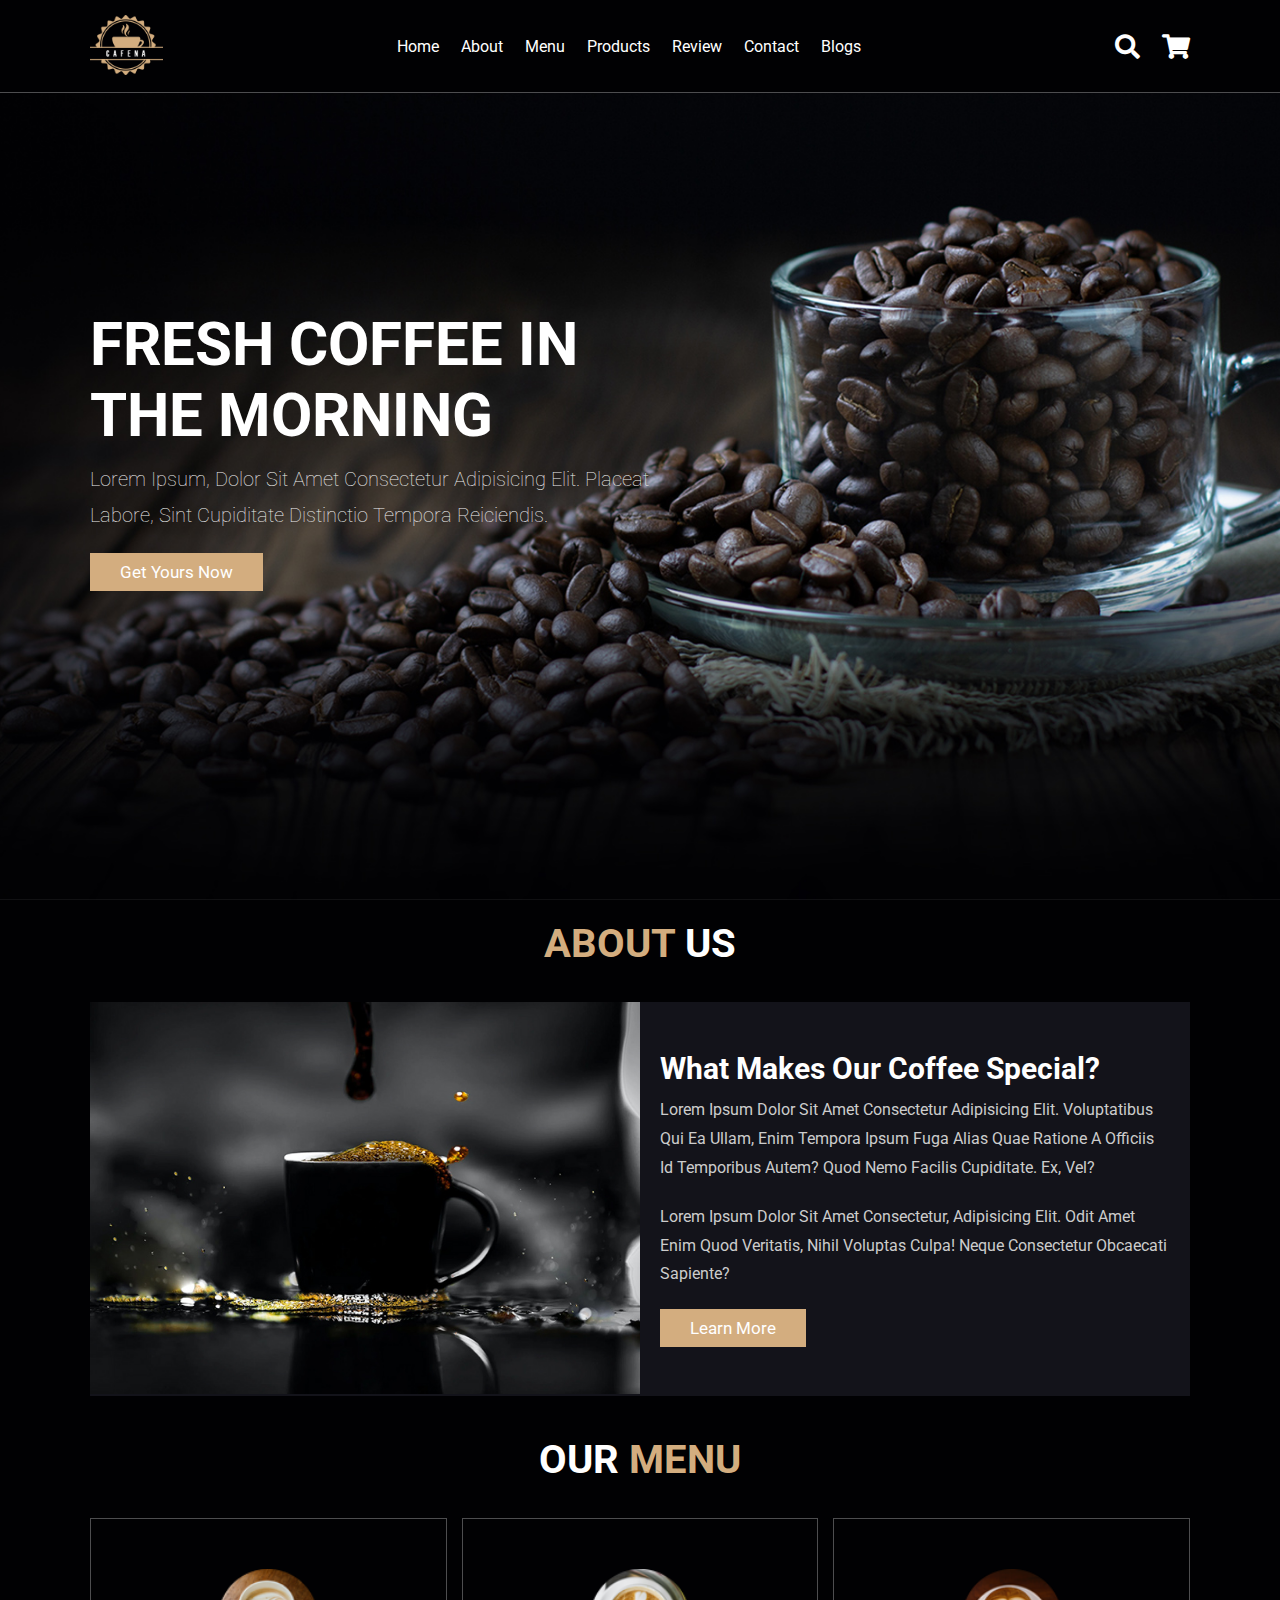
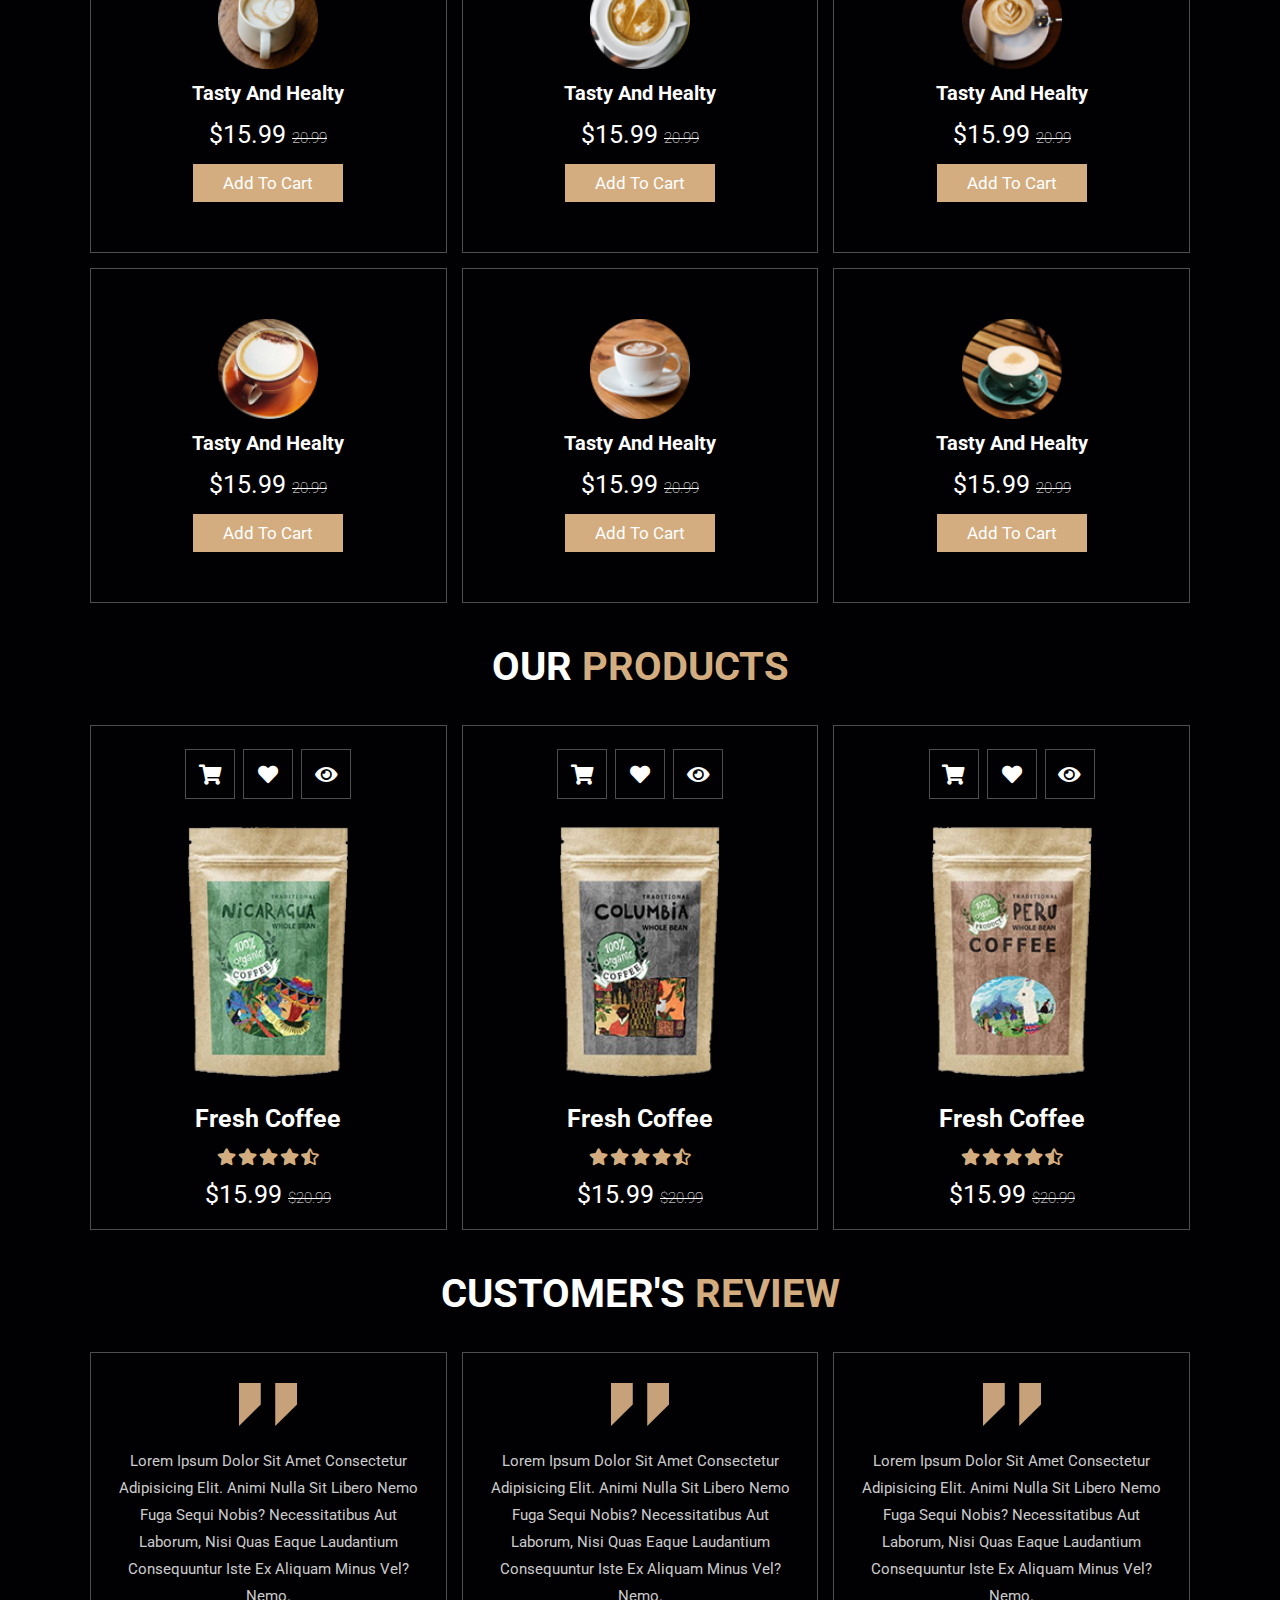
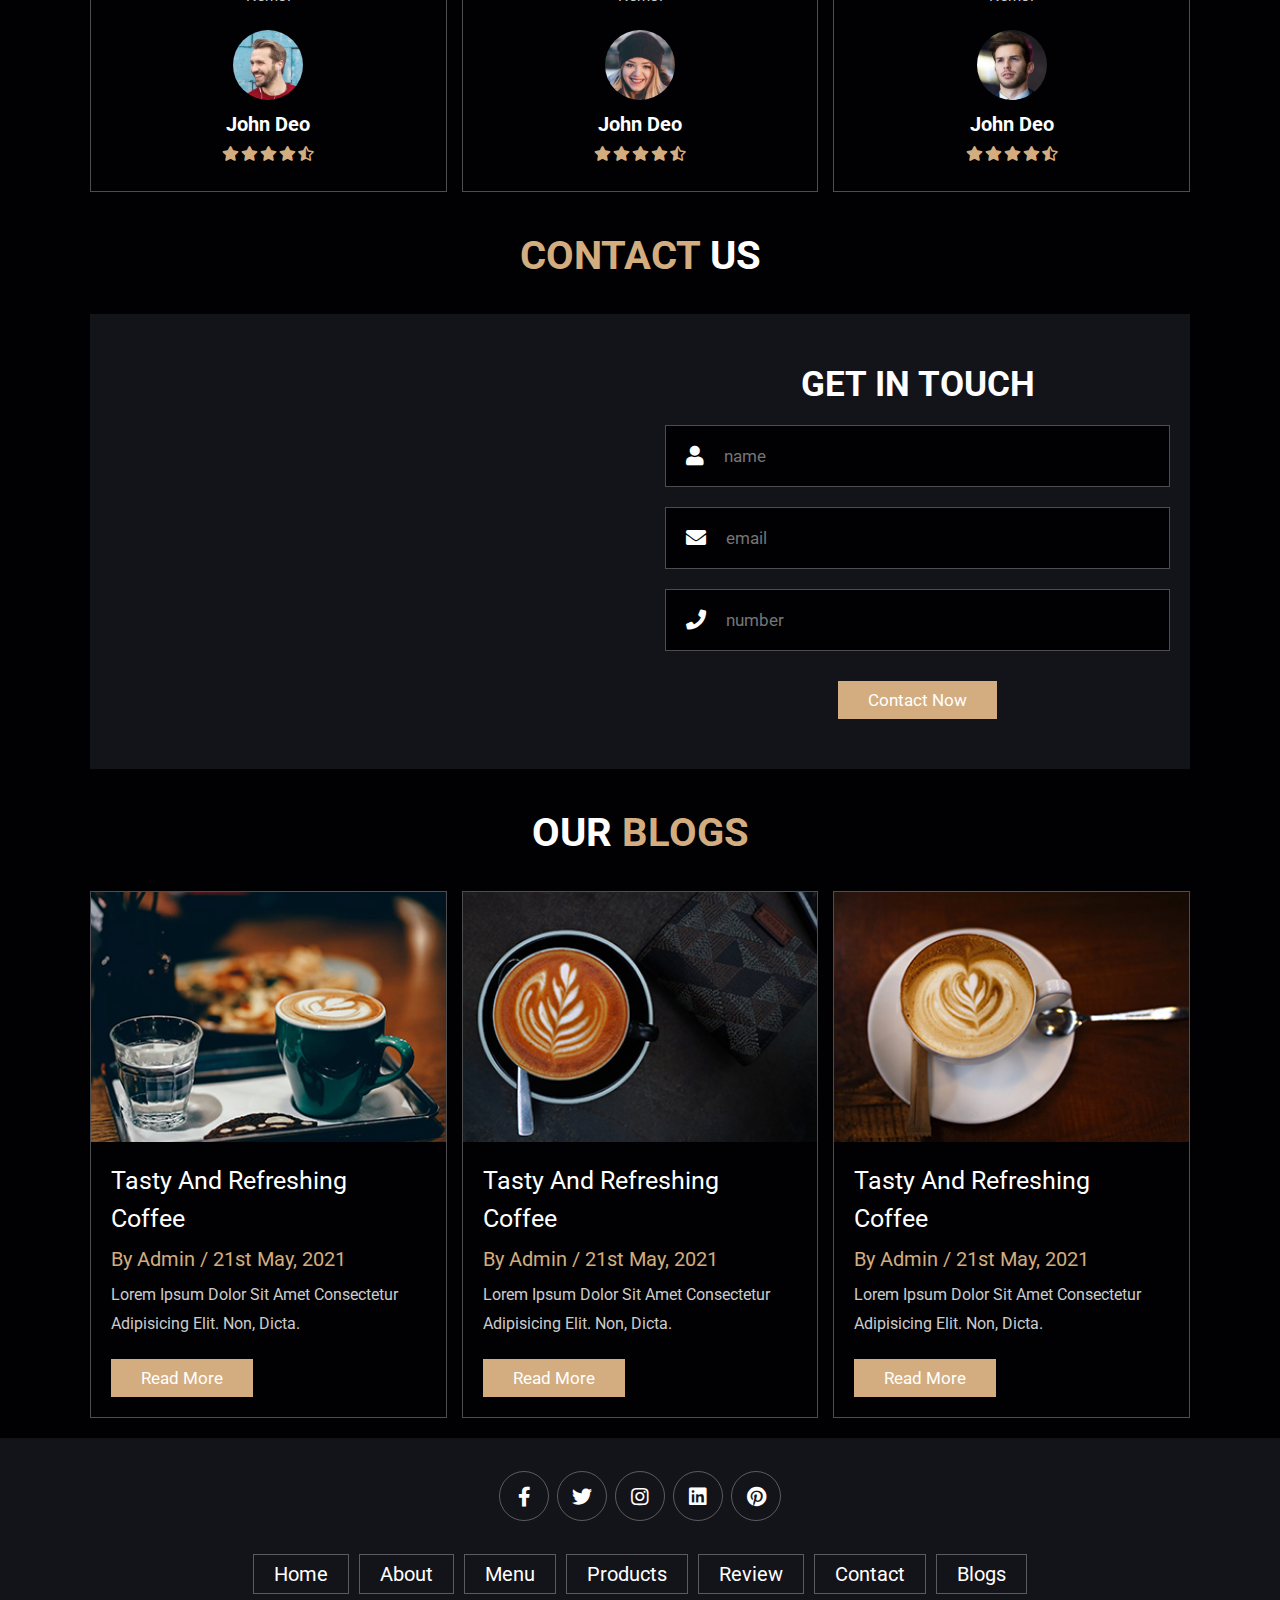
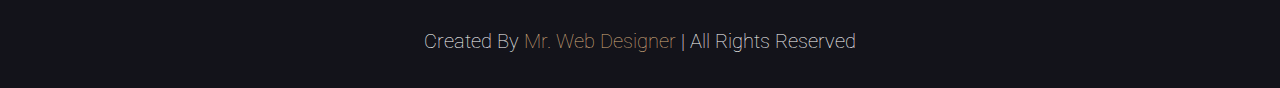
<file: nedanDesign/coffee website/index.html>
<!DOCTYPE html>
<html lang="en">
<head>
    <meta charset="UTF-8">
    <meta http-equiv="X-UA-Compatible" content="IE=edge">
    <meta name="viewport" content="width=device-width, initial-scale=1.0">
    <title>complete responsive coffee shop website design</title>

    <!-- font awesome cdn link  -->
    <link rel="stylesheet" href="https://cdnjs.cloudflare.com/ajax/libs/font-awesome/5.15.4/css/all.min.css">

    <!-- custom css file link  -->
    <link rel="stylesheet" href="css/style.css">

</head>
<body>
    
<!-- header section starts  -->

<header class="header">

    <a href="#" class="logo">
        <img src="images/logo.png" alt="">
    </a>

    <nav class="navbar">
        <a href="#home">home</a>
        <a href="#about">about</a>
        <a href="#menu">menu</a>
        <a href="#products">products</a>
        <a href="#review">review</a>
        <a href="#contact">contact</a>
        <a href="#blogs">blogs</a>
    </nav>

    <div class="icons">
        <div class="fas fa-search" id="search-btn"></div>
        <div class="fas fa-shopping-cart" id="cart-btn"></div>
        <div class="fas fa-bars" id="menu-btn"></div>
    </div>

    <div class="search-form">
        <input type="search" id="search-box" placeholder="search here...">
        <label for="search-box" class="fas fa-search"></label>
    </div>

    <div class="cart-items-container">
        <div class="cart-item">
            <span class="fas fa-times"></span>
            <img src="images/cart-item-1.png" alt="">
            <div class="content">
                <h3>cart item 01</h3>
                <div class="price">$15.99/-</div>
            </div>
        </div>
        <div class="cart-item">
            <span class="fas fa-times"></span>
            <img src="images/cart-item-2.png" alt="">
            <div class="content">
                <h3>cart item 02</h3>
                <div class="price">$15.99/-</div>
            </div>
        </div>
        <div class="cart-item">
            <span class="fas fa-times"></span>
            <img src="images/cart-item-3.png" alt="">
            <div class="content">
                <h3>cart item 03</h3>
                <div class="price">$15.99/-</div>
            </div>
        </div>
        <div class="cart-item">
            <span class="fas fa-times"></span>
            <img src="images/cart-item-4.png" alt="">
            <div class="content">
                <h3>cart item 04</h3>
                <div class="price">$15.99/-</div>
            </div>
        </div>
        <a href="#" class="btn">checkout now</a>
    </div>

</header>

<!-- header section ends -->

<!-- home section starts  -->

<section class="home" id="home">

    <div class="content">
        <h3>fresh coffee in the morning</h3>
        <p>Lorem ipsum, dolor sit amet consectetur adipisicing elit. Placeat labore, sint cupiditate distinctio tempora reiciendis.</p>
        <a href="#" class="btn">get yours now</a>
    </div>

</section>

<!-- home section ends -->

<!-- about section starts  -->

<section class="about" id="about">

    <h1 class="heading"> <span>about</span> us </h1>

    <div class="row">

        <div class="image">
            <img src="images/about-img.jpeg" alt="">
        </div>

        <div class="content">
            <h3>what makes our coffee special?</h3>
            <p>Lorem ipsum dolor sit amet consectetur adipisicing elit. Voluptatibus qui ea ullam, enim tempora ipsum fuga alias quae ratione a officiis id temporibus autem? Quod nemo facilis cupiditate. Ex, vel?</p>
            <p>Lorem ipsum dolor sit amet consectetur, adipisicing elit. Odit amet enim quod veritatis, nihil voluptas culpa! Neque consectetur obcaecati sapiente?</p>
            <a href="#" class="btn">learn more</a>
        </div>

    </div>

</section>

<!-- about section ends -->

<!-- menu section starts  -->

<section class="menu" id="menu">

    <h1 class="heading"> our <span>menu</span> </h1>

    <div class="box-container">

        <div class="box">
            <img src="images/menu-1.png" alt="">
            <h3>tasty and healty</h3>
            <div class="price">$15.99 <span>20.99</span></div>
            <a href="#" class="btn">add to cart</a>
        </div>

        <div class="box">
            <img src="images/menu-2.png" alt="">
            <h3>tasty and healty</h3>
            <div class="price">$15.99 <span>20.99</span></div>
            <a href="#" class="btn">add to cart</a>
        </div>

        <div class="box">
            <img src="images/menu-3.png" alt="">
            <h3>tasty and healty</h3>
            <div class="price">$15.99 <span>20.99</span></div>
            <a href="#" class="btn">add to cart</a>
        </div>

        <div class="box">
            <img src="images/menu-4.png" alt="">
            <h3>tasty and healty</h3>
            <div class="price">$15.99 <span>20.99</span></div>
            <a href="#" class="btn">add to cart</a>
        </div>

        <div class="box">
            <img src="images/menu-5.png" alt="">
            <h3>tasty and healty</h3>
            <div class="price">$15.99 <span>20.99</span></div>
            <a href="#" class="btn">add to cart</a>
        </div>

        <div class="box">
            <img src="images/menu-6.png" alt="">
            <h3>tasty and healty</h3>
            <div class="price">$15.99 <span>20.99</span></div>
            <a href="#" class="btn">add to cart</a>
        </div>

    </div>

</section>

<!-- menu section ends -->

<section class="products" id="products">

    <h1 class="heading"> our <span>products</span> </h1>

    <div class="box-container">

        <div class="box">
            <div class="icons">
                <a href="#" class="fas fa-shopping-cart"></a>
                <a href="#" class="fas fa-heart"></a>
                <a href="#" class="fas fa-eye"></a>
            </div>
            <div class="image">
                <img src="images/product-1.png" alt="">
            </div>
            <div class="content">
                <h3>fresh coffee</h3>
                <div class="stars">
                    <i class="fas fa-star"></i>
                    <i class="fas fa-star"></i>
                    <i class="fas fa-star"></i>
                    <i class="fas fa-star"></i>
                    <i class="fas fa-star-half-alt"></i>
                </div>
                <div class="price">$15.99 <span>$20.99</span></div>
            </div>
        </div>

        <div class="box">
            <div class="icons">
                <a href="#" class="fas fa-shopping-cart"></a>
                <a href="#" class="fas fa-heart"></a>
                <a href="#" class="fas fa-eye"></a>
            </div>
            <div class="image">
                <img src="images/product-2.png" alt="">
            </div>
            <div class="content">
                <h3>fresh coffee</h3>
                <div class="stars">
                    <i class="fas fa-star"></i>
                    <i class="fas fa-star"></i>
                    <i class="fas fa-star"></i>
                    <i class="fas fa-star"></i>
                    <i class="fas fa-star-half-alt"></i>
                </div>
                <div class="price">$15.99 <span>$20.99</span></div>
            </div>
        </div>

        <div class="box">
            <div class="icons">
                <a href="#" class="fas fa-shopping-cart"></a>
                <a href="#" class="fas fa-heart"></a>
                <a href="#" class="fas fa-eye"></a>
            </div>
            <div class="image">
                <img src="images/product-3.png" alt="">
            </div>
            <div class="content">
                <h3>fresh coffee</h3>
                <div class="stars">
                    <i class="fas fa-star"></i>
                    <i class="fas fa-star"></i>
                    <i class="fas fa-star"></i>
                    <i class="fas fa-star"></i>
                    <i class="fas fa-star-half-alt"></i>
                </div>
                <div class="price">$15.99 <span>$20.99</span></div>
            </div>
        </div>

    </div>

</section>

<!-- review section starts  -->

<section class="review" id="review">

    <h1 class="heading"> customer's <span>review</span> </h1>

    <div class="box-container">

        <div class="box">
            <img src="images/quote-img.png" alt="" class="quote">
            <p>Lorem ipsum dolor sit amet consectetur adipisicing elit. Animi nulla sit libero nemo fuga sequi nobis? Necessitatibus aut laborum, nisi quas eaque laudantium consequuntur iste ex aliquam minus vel? Nemo.</p>
            <img src="images/pic-1.png" class="user" alt="">
            <h3>john deo</h3>
            <div class="stars">
                <i class="fas fa-star"></i>
                <i class="fas fa-star"></i>
                <i class="fas fa-star"></i>
                <i class="fas fa-star"></i>
                <i class="fas fa-star-half-alt"></i>
            </div>
        </div>

        <div class="box">
            <img src="images/quote-img.png" alt="" class="quote">
            <p>Lorem ipsum dolor sit amet consectetur adipisicing elit. Animi nulla sit libero nemo fuga sequi nobis? Necessitatibus aut laborum, nisi quas eaque laudantium consequuntur iste ex aliquam minus vel? Nemo.</p>
            <img src="images/pic-2.png" class="user" alt="">
            <h3>john deo</h3>
            <div class="stars">
                <i class="fas fa-star"></i>
                <i class="fas fa-star"></i>
                <i class="fas fa-star"></i>
                <i class="fas fa-star"></i>
                <i class="fas fa-star-half-alt"></i>
            </div>
        </div>
        
        <div class="box">
            <img src="images/quote-img.png" alt="" class="quote">
            <p>Lorem ipsum dolor sit amet consectetur adipisicing elit. Animi nulla sit libero nemo fuga sequi nobis? Necessitatibus aut laborum, nisi quas eaque laudantium consequuntur iste ex aliquam minus vel? Nemo.</p>
            <img src="images/pic-3.png" class="user" alt="">
            <h3>john deo</h3>
            <div class="stars">
                <i class="fas fa-star"></i>
                <i class="fas fa-star"></i>
                <i class="fas fa-star"></i>
                <i class="fas fa-star"></i>
                <i class="fas fa-star-half-alt"></i>
            </div>
        </div>

    </div>

</section>

<!-- review section ends -->

<!-- contact section starts  -->

<section class="contact" id="contact">

    <h1 class="heading"> <span>contact</span> us </h1>

    <div class="row">

        <iframe class="map" src="https://www.google.com/maps/embed?pb=!1m18!1m12!1m3!1d30153.788252261566!2d72.82321484621745!3d19.141690214227783!2m3!1f0!2f0!3f0!3m2!1i1024!2i768!4f13.1!3m3!1m2!1s0x3be7b63aceef0c69%3A0x2aa80cf2287dfa3b!2sJogeshwari%20West%2C%20Mumbai%2C%20Maharashtra%20400047!5e0!3m2!1sen!2sin!4v1629452077891!5m2!1sen!2sin" allowfullscreen="" loading="lazy"></iframe>

        <form action="">
            <h3>get in touch</h3>
            <div class="inputBox">
                <span class="fas fa-user"></span>
                <input type="text" placeholder="name">
            </div>
            <div class="inputBox">
                <span class="fas fa-envelope"></span>
                <input type="email" placeholder="email">
            </div>
            <div class="inputBox">
                <span class="fas fa-phone"></span>
                <input type="number" placeholder="number">
            </div>
            <input type="submit" value="contact now" class="btn">
        </form>

    </div>

</section>

<!-- contact section ends -->

<!-- blogs section starts  -->

<section class="blogs" id="blogs">

    <h1 class="heading"> our <span>blogs</span> </h1>

    <div class="box-container">

        <div class="box">
            <div class="image">
                <img src="images/blog-1.jpeg" alt="">
            </div>
            <div class="content">
                <a href="#" class="title">tasty and refreshing coffee</a>
                <span>by admin / 21st may, 2021</span>
                <p>Lorem ipsum dolor sit amet consectetur adipisicing elit. Non, dicta.</p>
                <a href="#" class="btn">read more</a>
            </div>
        </div>

        <div class="box">
            <div class="image">
                <img src="images/blog-2.jpeg" alt="">
            </div>
            <div class="content">
                <a href="#" class="title">tasty and refreshing coffee</a>
                <span>by admin / 21st may, 2021</span>
                <p>Lorem ipsum dolor sit amet consectetur adipisicing elit. Non, dicta.</p>
                <a href="#" class="btn">read more</a>
            </div>
        </div>

        <div class="box">
            <div class="image">
                <img src="images/blog-3.jpeg" alt="">
            </div>
            <div class="content">
                <a href="#" class="title">tasty and refreshing coffee</a>
                <span>by admin / 21st may, 2021</span>
                <p>Lorem ipsum dolor sit amet consectetur adipisicing elit. Non, dicta.</p>
                <a href="#" class="btn">read more</a>
            </div>
        </div>

    </div>

</section>

<!-- blogs section ends -->

<!-- footer section starts  -->

<section class="footer">

    <div class="share">
        <a href="#" class="fab fa-facebook-f"></a>
        <a href="#" class="fab fa-twitter"></a>
        <a href="#" class="fab fa-instagram"></a>
        <a href="#" class="fab fa-linkedin"></a>
        <a href="#" class="fab fa-pinterest"></a>
    </div>

    <div class="links">
        <a href="#">home</a>
        <a href="#">about</a>
        <a href="#">menu</a>
        <a href="#">products</a>
        <a href="#">review</a>
        <a href="#">contact</a>
        <a href="#">blogs</a>
    </div>

    <div class="credit">created by <span>mr. web designer</span> | all rights reserved</div>

</section>

<!-- footer section ends -->

















<!-- custom js file link  -->
<script src="js/script.js"></script>

</body>
</html>
</file>
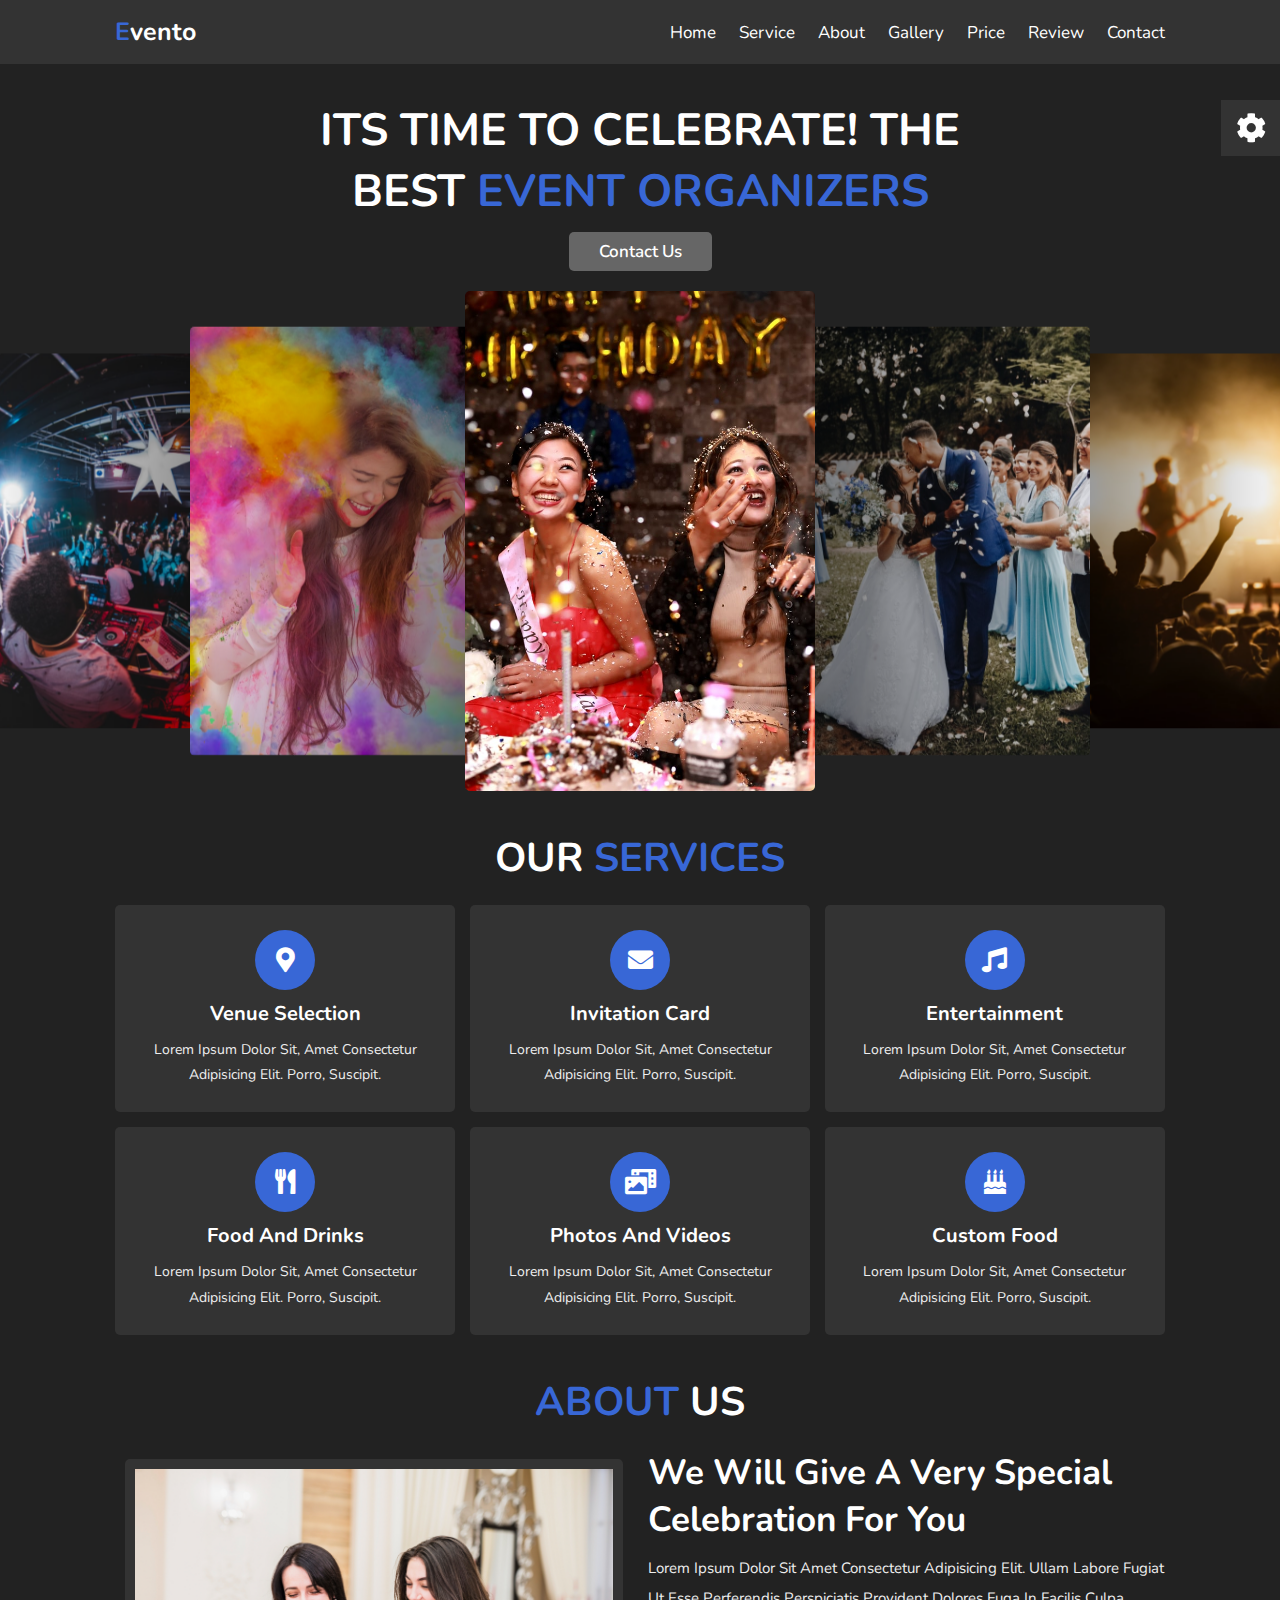
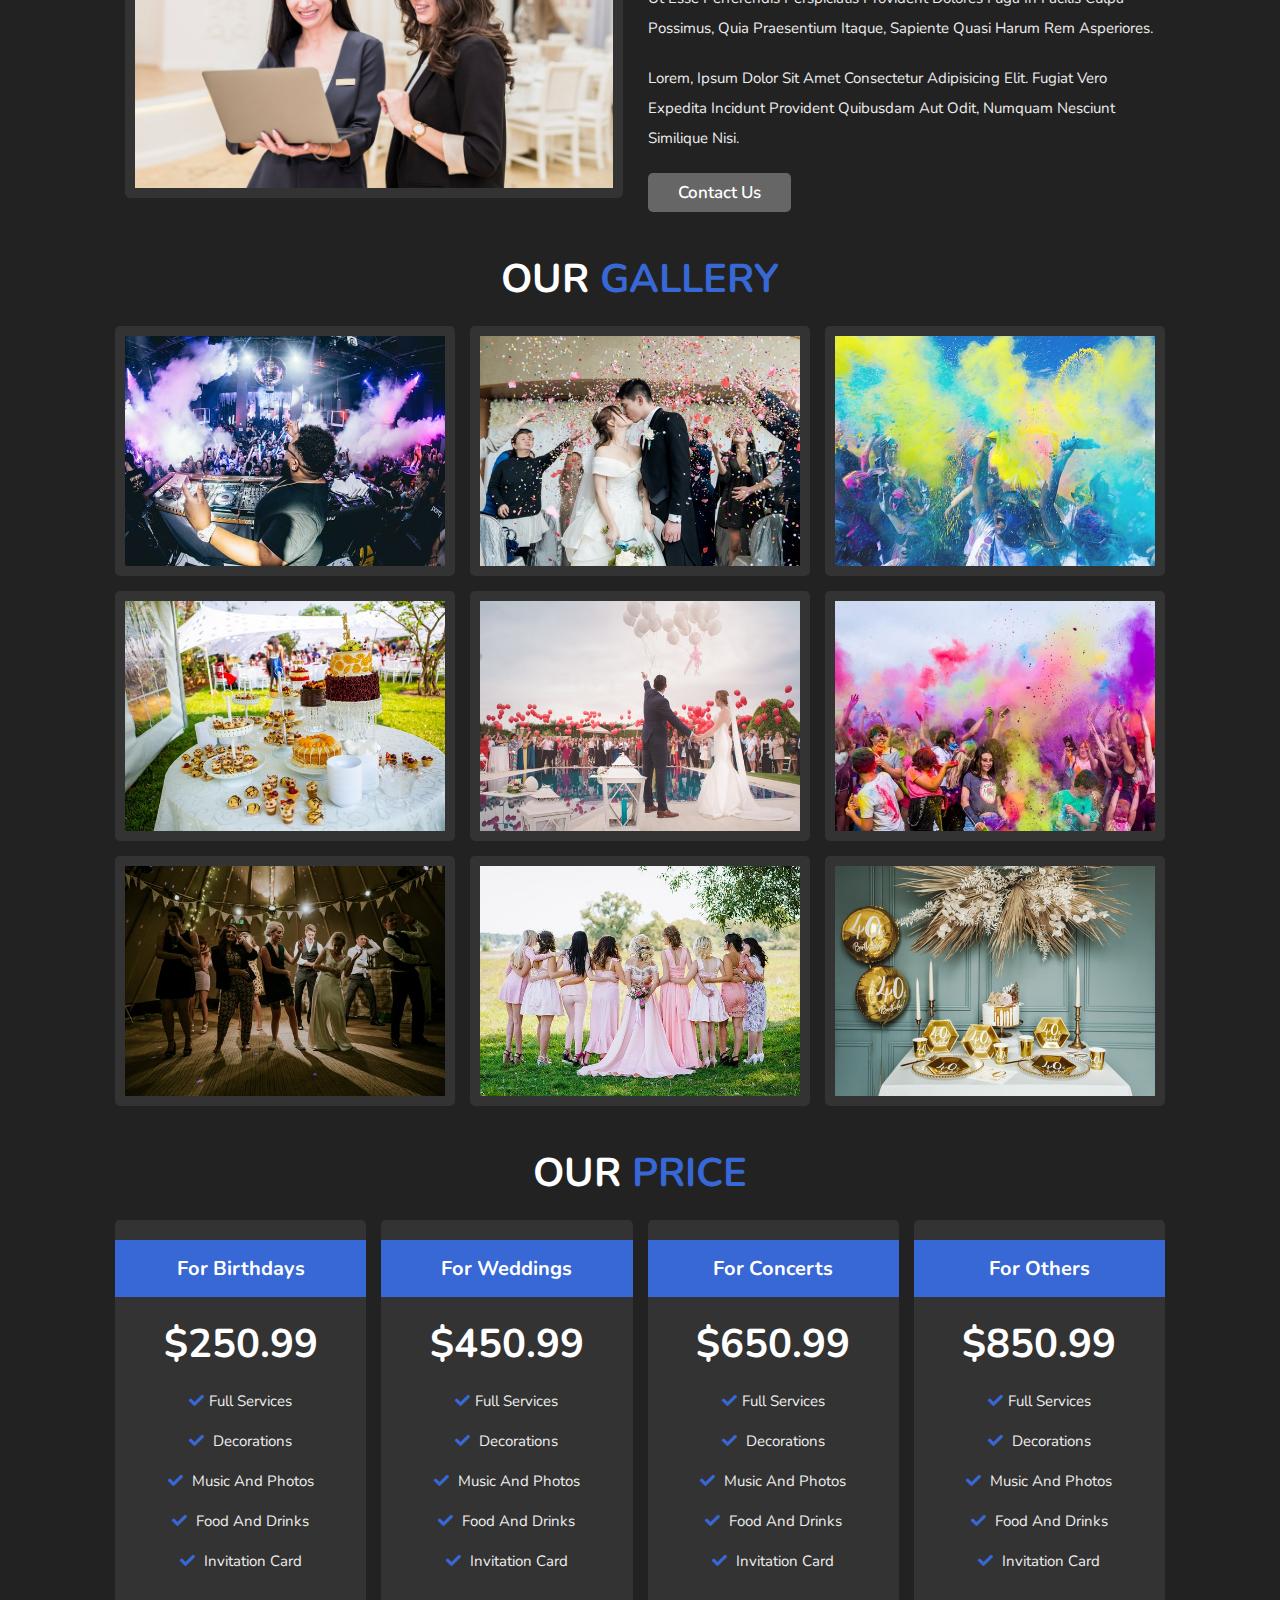
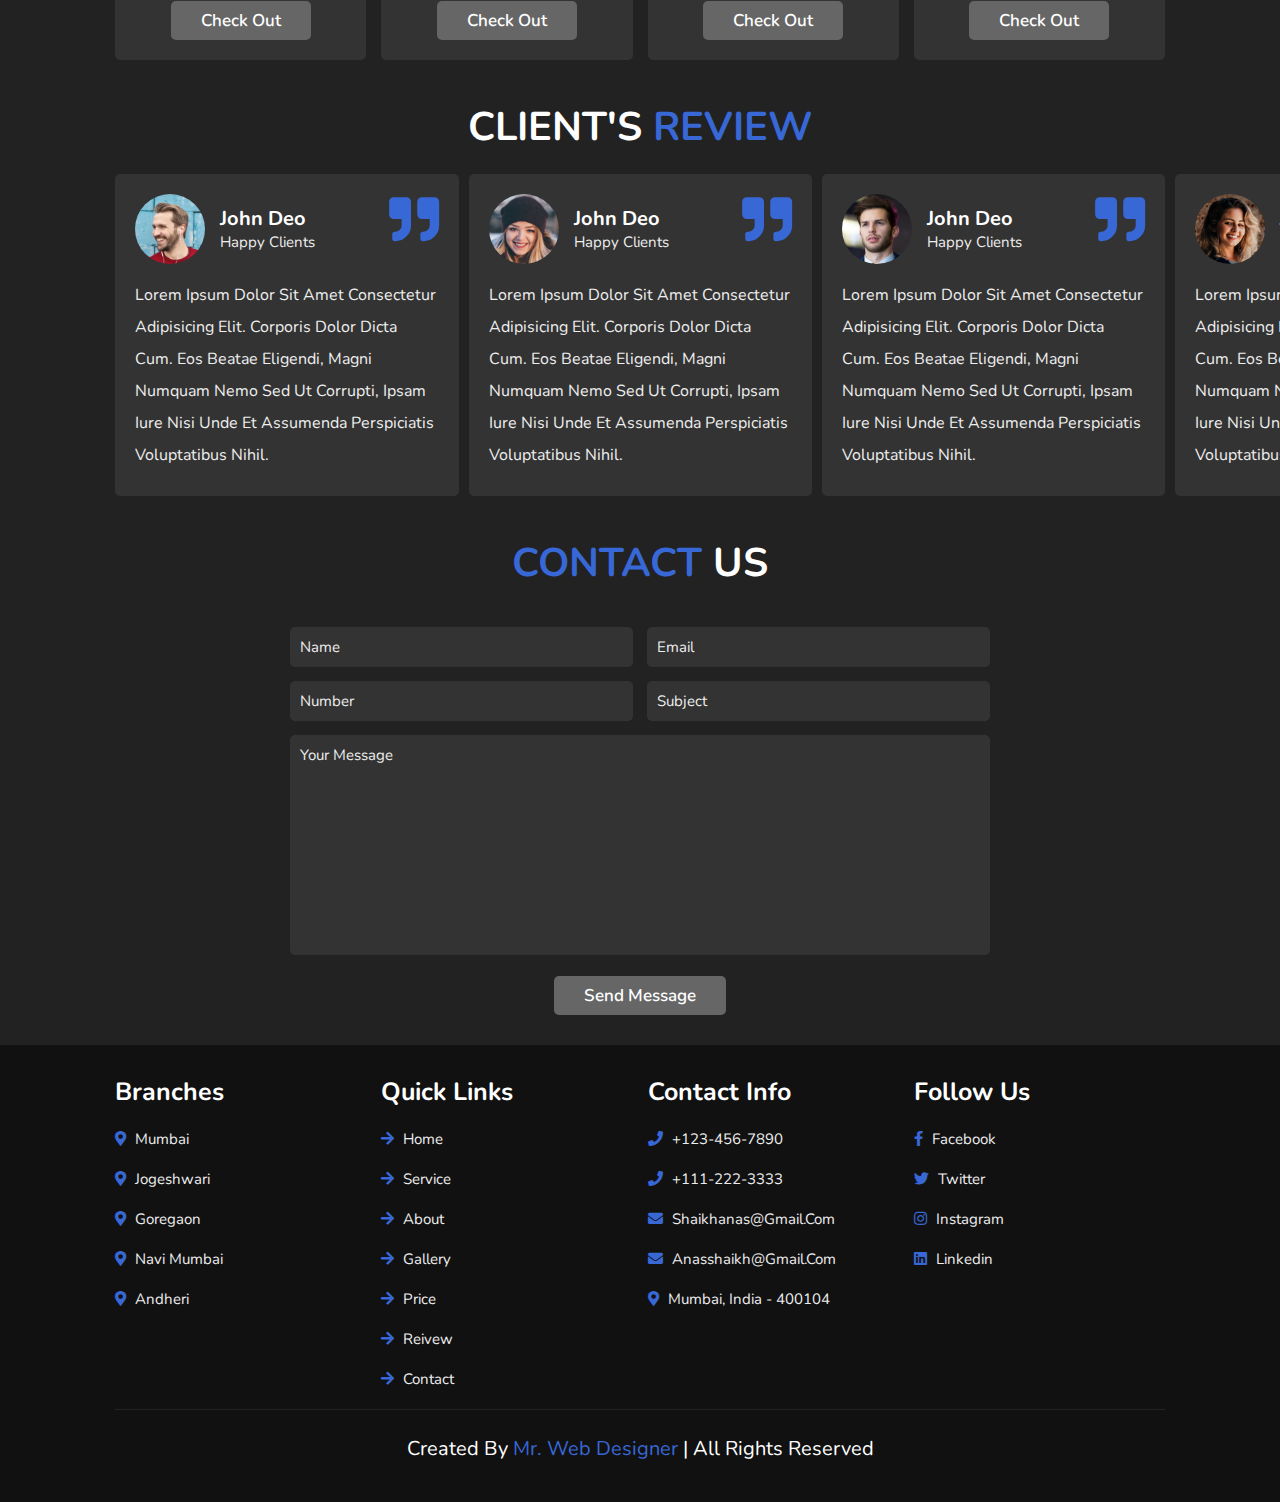
<file: nedanDesign/event organizer website/index.html>
<!DOCTYPE html>
<html lang="en">
<head>
    <meta charset="UTF-8">
    <meta http-equiv="X-UA-Compatible" content="IE=edge">
    <meta name="viewport" content="width=device-width, initial-scale=1.0">
    <title>Complete Responsive Event Organizer Website Design Tutorial</title>

    <link rel="stylesheet" href="https://unpkg.com/swiper/swiper-bundle.min.css" />

    <!-- font awesome cdn link  -->
    <link rel="stylesheet" href="https://cdnjs.cloudflare.com/ajax/libs/font-awesome/5.15.4/css/all.min.css">

    <!-- custom css file link  -->
    <link rel="stylesheet" href="css/style.css">

</head>
<body>
    
<!-- header section starts  -->

<header class="header">

    <a href="#" class="logo"><span>e</span>vento</a>

    <nav class="navbar">
        <a href="#home">home</a>
        <a href="#service">service</a>
        <a href="#about">about</a>
        <a href="#gallery">gallery</a>
        <a href="#price">price</a>
        <a href="#review">review</a>
        <a href="#contact">contact</a>
    </nav>

    <div id="menu-bars" class="fas fa-bars"></div>

</header>

<!-- header section ends -->

<!-- home section starts  -->

<section class="home" id="home">

    <div class="content">
        <h3>its time to celebrate! the best <span> event organizers </span></h3>
        <a href="#" class="btn">contact us</a>
    </div>

    <div class="swiper-container home-slider">
        <div class="swiper-wrapper">
            <div class="swiper-slide"><img src="images/slide-1.jpg" alt=""></div>
            <div class="swiper-slide"><img src="images/slide-2.jpg" alt=""></div>
            <div class="swiper-slide"><img src="images/slide-3.jpg" alt=""></div>
            <div class="swiper-slide"><img src="images/slide-4.jpg" alt=""></div>
            <div class="swiper-slide"><img src="images/slide-5.jpg" alt=""></div>
            <div class="swiper-slide"><img src="images/slide-6.jpg" alt=""></div>
        </div>
    </div>

</section>

<!-- home section ends -->

<!-- service section starts  -->

<section class="service" id="service">

    <h1 class="heading"> our <span>services</span> </h1>

    <div class="box-container">

        <div class="box">
            <i class="fas fa-map-marker-alt"></i>
            <h3>venue selection</h3>
            <p>Lorem ipsum dolor sit, amet consectetur adipisicing elit. Porro, suscipit.</p>
        </div>

        <div class="box">
            <i class="fas fa-envelope"></i>
            <h3>invitation card</h3>
            <p>Lorem ipsum dolor sit, amet consectetur adipisicing elit. Porro, suscipit.</p>
        </div>

        <div class="box">
            <i class="fas fa-music"></i>
            <h3>entertainment</h3>
            <p>Lorem ipsum dolor sit, amet consectetur adipisicing elit. Porro, suscipit.</p>
        </div>

        <div class="box">
            <i class="fas fa-utensils"></i>
            <h3>food and drinks</h3>
            <p>Lorem ipsum dolor sit, amet consectetur adipisicing elit. Porro, suscipit.</p>
        </div>

        <div class="box">
            <i class="fas fa-photo-video"></i>
            <h3>photos and videos</h3>
            <p>Lorem ipsum dolor sit, amet consectetur adipisicing elit. Porro, suscipit.</p>
        </div>

        <div class="box">
            <i class="fas fa-birthday-cake"></i>
            <h3>custom food</h3>
            <p>Lorem ipsum dolor sit, amet consectetur adipisicing elit. Porro, suscipit.</p>
        </div>

    </div>

</section>

<!-- service section ends -->

<!-- about section starts  -->

<section class="about" id="about">

<h1 class="heading"><span>about</span> us </h1>

<div class="row">

    <div class="image">
        <img src="images/about-img.jpg" alt="">
    </div>

    <div class="content">
        <h3>we will give a very special celebration for you</h3>
        <p>Lorem ipsum dolor sit amet consectetur adipisicing elit. Ullam labore fugiat ut esse perferendis perspiciatis provident dolores fuga in facilis culpa possimus, quia praesentium itaque, sapiente quasi harum rem asperiores.</p>
        <p>Lorem, ipsum dolor sit amet consectetur adipisicing elit. Fugiat vero expedita incidunt provident quibusdam aut odit, numquam nesciunt similique nisi.</p>
        <a href="#" class="btn">contact us</a>
    </div>

</div>

</section>

<!-- about section ends -->

<!-- gallery section starts  -->

<section class="gallery" id="gallery">

    <h1 class="heading">our <span>gallery</span></h1>

    <div class="box-container">

        <div class="box">
            <img src="images/g-1.jpg" alt="">
            <h3 class="title">photos and events</h3>
            <div class="icons">
                <a href="#" class="fas fa-heart"></a>
                <a href="#" class="fas fa-share"></a>
                <a href="#" class="fas fa-eye"></a>
            </div>
        </div>

        <div class="box">
            <img src="images/g-2.jpg" alt="">
            <h3 class="title">photos and events</h3>
            <div class="icons">
                <a href="#" class="fas fa-heart"></a>
                <a href="#" class="fas fa-share"></a>
                <a href="#" class="fas fa-eye"></a>
            </div>
        </div>

        <div class="box">
            <img src="images/g-3.jpg" alt="">
            <h3 class="title">photos and events</h3>
            <div class="icons">
                <a href="#" class="fas fa-heart"></a>
                <a href="#" class="fas fa-share"></a>
                <a href="#" class="fas fa-eye"></a>
            </div>
        </div>

        <div class="box">
            <img src="images/g-4.jpg" alt="">
            <h3 class="title">photos and events</h3>
            <div class="icons">
                <a href="#" class="fas fa-heart"></a>
                <a href="#" class="fas fa-share"></a>
                <a href="#" class="fas fa-eye"></a>
            </div>
        </div>

        <div class="box">
            <img src="images/g-5.jpg" alt="">
            <h3 class="title">photos and events</h3>
            <div class="icons">
                <a href="#" class="fas fa-heart"></a>
                <a href="#" class="fas fa-share"></a>
                <a href="#" class="fas fa-eye"></a>
            </div>
        </div>

        <div class="box">
            <img src="images/g-6.jpg" alt="">
            <h3 class="title">photos and events</h3>
            <div class="icons">
                <a href="#" class="fas fa-heart"></a>
                <a href="#" class="fas fa-share"></a>
                <a href="#" class="fas fa-eye"></a>
            </div>
        </div>

        <div class="box">
            <img src="images/g-7.jpg" alt="">
            <h3 class="title">photos and events</h3>
            <div class="icons">
                <a href="#" class="fas fa-heart"></a>
                <a href="#" class="fas fa-share"></a>
                <a href="#" class="fas fa-eye"></a>
            </div>
        </div>

        <div class="box">
            <img src="images/g-8.jpg" alt="">
            <h3 class="title">photos and events</h3>
            <div class="icons">
                <a href="#" class="fas fa-heart"></a>
                <a href="#" class="fas fa-share"></a>
                <a href="#" class="fas fa-eye"></a>
            </div>
        </div>

        <div class="box">
            <img src="images/g-9.jpg" alt="">
            <h3 class="title">photos and events</h3>
            <div class="icons">
                <a href="#" class="fas fa-heart"></a>
                <a href="#" class="fas fa-share"></a>
                <a href="#" class="fas fa-eye"></a>
            </div>
        </div>

    </div>

</section>

<!-- gallery section ends -->

<!-- price section starts  -->

<section class="price" id="price">

    <h1 class="heading"> our <span>price</span> </h1>

    <div class="box-container">

        <div class="box">
            <h3 class="title">for birthdays</h3>
            <h3 class="amount">$250.99</h3>
            <ul>
                <li><i class="fas fa-check"></i>full services</li>
                <li> <i class="fas fa-check"></i> decorations </li>
                <li> <i class="fas fa-check"></i> music and photos </li>
                <li> <i class="fas fa-check"></i> food and drinks </li>
                <li> <i class="fas fa-check"></i> invitation card </li>
            </ul>
            <a href="#" class="btn">check out</a>
        </div>

        <div class="box">
            <h3 class="title">for weddings</h3>
            <h3 class="amount">$450.99</h3>
            <ul>
                <li><i class="fas fa-check"></i>full services</li>
                <li> <i class="fas fa-check"></i> decorations </li>
                <li> <i class="fas fa-check"></i> music and photos </li>
                <li> <i class="fas fa-check"></i> food and drinks </li>
                <li> <i class="fas fa-check"></i> invitation card </li>
            </ul>
            <a href="#" class="btn">check out</a>
        </div>

        <div class="box">
            <h3 class="title">for concerts</h3>
            <h3 class="amount">$650.99</h3>
            <ul>
                <li><i class="fas fa-check"></i>full services</li>
                <li> <i class="fas fa-check"></i> decorations </li>
                <li> <i class="fas fa-check"></i> music and photos </li>
                <li> <i class="fas fa-check"></i> food and drinks </li>
                <li> <i class="fas fa-check"></i> invitation card </li>
            </ul>
            <a href="#" class="btn">check out</a>
        </div>

        <div class="box">
            <h3 class="title">for others</h3>
            <h3 class="amount">$850.99</h3>
            <ul>
                <li><i class="fas fa-check"></i>full services</li>
                <li> <i class="fas fa-check"></i> decorations </li>
                <li> <i class="fas fa-check"></i> music and photos </li>
                <li> <i class="fas fa-check"></i> food and drinks </li>
                <li> <i class="fas fa-check"></i> invitation card </li>
            </ul>
            <a href="#" class="btn">check out</a>
        </div>

    </div>


</section>

<!-- price section ends -->

<!-- review section starts  -->

<section class="reivew" id="review"> 
    
    <h1 class="heading">client's <span>review</span></h1>

    <div class="review-slider swiper-container">

        <div class="swiper-wrapper">

            <div class="swiper-slide box">
                <i class="fas fa-quote-right"></i>
                <div class="user">
                    <img src="images/pic-1.png" alt="">
                    <div class="user-info">
                        <h3>john deo</h3>
                        <span>happy clients</span>
                    </div>
                </div>
                <p>Lorem ipsum dolor sit amet consectetur adipisicing elit. Corporis dolor dicta cum. Eos beatae eligendi, magni numquam nemo sed ut corrupti, ipsam iure nisi unde et assumenda perspiciatis voluptatibus nihil.</p>
            </div>

            <div class="swiper-slide box">
                <i class="fas fa-quote-right"></i>
                <div class="user">
                    <img src="images/pic-2.png" alt="">
                    <div class="user-info">
                        <h3>john deo</h3>
                        <span>happy clients</span>
                    </div>
                </div>
                <p>Lorem ipsum dolor sit amet consectetur adipisicing elit. Corporis dolor dicta cum. Eos beatae eligendi, magni numquam nemo sed ut corrupti, ipsam iure nisi unde et assumenda perspiciatis voluptatibus nihil.</p>
            </div>

            <div class="swiper-slide box">
                <i class="fas fa-quote-right"></i>
                <div class="user">
                    <img src="images/pic-3.png" alt="">
                    <div class="user-info">
                        <h3>john deo</h3>
                        <span>happy clients</span>
                    </div>
                </div>
                <p>Lorem ipsum dolor sit amet consectetur adipisicing elit. Corporis dolor dicta cum. Eos beatae eligendi, magni numquam nemo sed ut corrupti, ipsam iure nisi unde et assumenda perspiciatis voluptatibus nihil.</p>
            </div>

            <div class="swiper-slide box">
                <i class="fas fa-quote-right"></i>
                <div class="user">
                    <img src="images/pic-4.png" alt="">
                    <div class="user-info">
                        <h3>john deo</h3>
                        <span>happy clients</span>
                    </div>
                </div>
                <p>Lorem ipsum dolor sit amet consectetur adipisicing elit. Corporis dolor dicta cum. Eos beatae eligendi, magni numquam nemo sed ut corrupti, ipsam iure nisi unde et assumenda perspiciatis voluptatibus nihil.</p>
            </div>

        </div>

    </div>

</section>

<!-- review section ends -->

<!-- contact section starts  -->

<section class="contact" id="contact">

    <h1 class="heading"> <span>contact</span> us </h1>

    <form action="">
        <div class="inputBox">
            <input type="text" placeholder="name">
            <input type="email" placeholder="email">
        </div>
        <div class="inputBox">
            <input type="number" placeholder="number">
            <input type="text" placeholder="subject">
        </div>
        <textarea name="" placeholder="your message" id="" cols="30" rows="10"></textarea>
        <input type="submit" value="send message" class="btn">
    </form>

</section>

<!-- contact section ends -->

<!-- footer section starts  -->

<section class="footer">

    <div class="box-container">

        <div class="box">
            <h3>branches</h3>
            <a href="#"> <i class="fas fa-map-marker-alt"></i> mumbai </a>
            <a href="#"> <i class="fas fa-map-marker-alt"></i> jogeshwari </a>
            <a href="#"> <i class="fas fa-map-marker-alt"></i> goregaon </a>
            <a href="#"> <i class="fas fa-map-marker-alt"></i> navi mumbai </a>
            <a href="#"> <i class="fas fa-map-marker-alt"></i> andheri </a>
        </div>

        <div class="box">
            <h3>quick links</h3>
            <a href="#"> <i class="fas fa-arrow-right"></i> home </a>
            <a href="#"> <i class="fas fa-arrow-right"></i> service </a>
            <a href="#"> <i class="fas fa-arrow-right"></i> about </a>
            <a href="#"> <i class="fas fa-arrow-right"></i> gallery </a>
            <a href="#"> <i class="fas fa-arrow-right"></i> price </a>
            <a href="#"> <i class="fas fa-arrow-right"></i> reivew </a>
            <a href="#"> <i class="fas fa-arrow-right"></i> contact </a>
        </div>

        <div class="box">
            <h3>contact info</h3>
            <a href="#"> <i class="fas fa-phone"></i> +123-456-7890 </a>
            <a href="#"> <i class="fas fa-phone"></i> +111-222-3333 </a>
            <a href="#"> <i class="fas fa-envelope"></i> shaikhanas@gmail.com </a>
            <a href="#"> <i class="fas fa-envelope"></i> anasshaikh@gmail.com </a>
            <a href="#"> <i class="fas fa-map-marker-alt"></i> mumbai, india - 400104 </a>
        </div>

        <div class="box">
            <h3>follow us</h3>
            <a href="#"> <i class="fab fa-facebook-f"></i> facebook </a>
            <a href="#"> <i class="fab fa-twitter"></i> twitter </a>
            <a href="#"> <i class="fab fa-instagram"></i> instagram </a>
            <a href="#"> <i class="fab fa-linkedin"></i> linkedin </a>
        </div>

    </div>

    <div class="credit"> created by <span>mr. web designer</span> | all rights reserved </div>

</section>

<!-- footer section ends -->

<!-- theme toggler  -->

<div class="theme-toggler">

    <div class="toggle-btn">
        <i class="fas fa-cog"></i>
    </div>

    <h3>choose color</h3>

    <div class="buttons">
        <div class="theme-btn" style="background: #3867d6;"></div>
        <div class="theme-btn" style="background: #f7b731;"></div>
        <div class="theme-btn" style="background: #ff0033;"></div>
        <div class="theme-btn" style="background: #20bf6b;"></div>
        <div class="theme-btn" style="background: #fa8231;"></div>
        <div class="theme-btn" style="background: #FC427B;"></div>
    </div>

</div>





















<script src="https://unpkg.com/swiper/swiper-bundle.min.js"></script>

<!-- custom js file link  -->
<script src="js/script.js"></script>

</body>
</html>
</file>
<file: nedanDesign/coffee website/css/style.css>
@import url('https://fonts.googleapis.com/css2?family=Roboto:wght@100;300;400;500;700&display=swap');

:root{
    --main-color:#d3ad7f;
    --black:#13131a;
    --bg:#010103;
    --border:.1rem solid rgba(255,255,255,.3);
}

*{
    font-family: 'Roboto', sans-serif;
    margin:0; padding:0;
    box-sizing: border-box;
    outline: none; border:none;
    text-decoration: none;
    text-transform: capitalize;
    transition: .2s linear;
}

html{
    font-size: 62.5%;
    overflow-x: hidden;
    scroll-padding-top: 9rem;
    scroll-behavior: smooth;
}

html::-webkit-scrollbar{
    width: .8rem;
}

html::-webkit-scrollbar-track{
    background: transparent;
}

html::-webkit-scrollbar-thumb{
    background: #fff;
    border-radius: 5rem;
}

body{
    background: var(--bg);
}

section{
    padding:2rem 7%;
}

.heading{
    text-align: center;
    color:#fff;
    text-transform: uppercase;
    padding-bottom: 3.5rem;
    font-size: 4rem;
}

.heading span{
    color:var(--main-color);
    text-transform: uppercase;
}

.btn{
    margin-top: 1rem;
    display: inline-block;
    padding:.9rem 3rem;
    font-size: 1.7rem;
    color:#fff;
    background: var(--main-color);
    cursor: pointer;
}

.btn:hover{
    letter-spacing: .2rem;
}

.header{
    background: var(--bg);
    display: flex;
    align-items: center;
    justify-content: space-between;
    padding:1.5rem 7%;
    border-bottom: var(--border);
    position: fixed;
    top:0; left: 0; right: 0;
    z-index: 1000;
}

.header .logo img{
    height: 6rem;
}

.header .navbar a{
    margin:0 1rem;
    font-size: 1.6rem;
    color:#fff;
}

.header .navbar a:hover{
    color:var(--main-color);
    border-bottom: .1rem solid var(--main-color);
    padding-bottom: .5rem;
}

.header .icons div{
    color:#fff;
    cursor: pointer;
    font-size: 2.5rem;
    margin-left: 2rem;
}

.header .icons div:hover{
    color:var(--main-color);
}

#menu-btn{
    display: none;
}

.header .search-form{
    position: absolute;
    top:115%; right: 7%;
    background: #fff;
    width: 50rem;
    height: 5rem;
    display: flex;
    align-items: center;
    transform: scaleY(0);
    transform-origin: top;
}

.header .search-form.active{
    transform: scaleY(1);
}

.header .search-form input{
    height: 100%;
    width: 100%;
    font-size: 1.6rem;
    color:var(--black);
    padding:1rem;
    text-transform: none;
}

.header .search-form label{
    cursor: pointer;
    font-size: 2.2rem;
    margin-right: 1.5rem;
    color:var(--black);
}

.header .search-form label:hover{
    color:var(--main-color);
}

.header .cart-items-container{
    position: absolute;
    top:100%; right: -100%;
    height: calc(100vh - 9.5rem);
    width: 35rem;
    background: #fff;
    padding:0 1.5rem;
}

.header .cart-items-container.active{
    right: 0;
}

.header .cart-items-container .cart-item{
    position: relative;
    margin:2rem 0;
    display: flex;
    align-items: center;
    gap:1.5rem;
}

.header .cart-items-container .cart-item .fa-times{
    position: absolute;
    top:1rem; right: 1rem;
    font-size: 2rem;
    cursor: pointer;
    color: var(--black);
}

.header .cart-items-container .cart-item .fa-times:hover{
    color:var(--main-color);
}

.header .cart-items-container .cart-item img{
    height: 7rem;
}

.header .cart-items-container .cart-item .content h3{
    font-size: 2rem;
    color:var(--black);
    padding-bottom: .5rem;
}

.header .cart-items-container .cart-item .content .price{
    font-size: 1.5rem;
    color:var(--main-color);
}

.header .cart-items-container .btn{
    width: 100%;
    text-align: center;
}

.home{
    min-height: 100vh;
    display: flex;
    align-items: center;
    background:url(../images/home-img.jpeg) no-repeat;
    background-size: cover;
    background-position: center;
}

.home .content{
    max-width: 60rem;
}

.home .content h3{
    font-size: 6rem;
    text-transform: uppercase;
    color:#fff;
}

.home .content p{
    font-size: 2rem;
    font-weight: lighter;
    line-height: 1.8;
    padding:1rem 0;
    color:#eee;
}

.about .row{
    display: flex;
    align-items: center;
    background:var(--black);
    flex-wrap: wrap;
}

.about .row .image{
    flex:1 1 45rem;
}

.about .row .image img{
    width: 100%;
}
.about .row .content{
    flex:1 1 45rem;
    padding:2rem;
}

.about .row .content h3{
    font-size: 3rem;
    color:#fff;
}

.about .row .content p{
    font-size: 1.6rem;
    color:#ccc;
    padding:1rem 0;
    line-height: 1.8;
}

.menu .box-container{
    display: grid;
    grid-template-columns: repeat(auto-fit, minmax(30rem, 1fr));
    gap:1.5rem;
}

.menu .box-container .box{
    padding:5rem;
    text-align: center;
    border:var(--border);    
}

.menu .box-container .box img{
    height: 10rem;
}

.menu .box-container .box h3{
    color: #fff;
    font-size: 2rem;
    padding:1rem 0;
}

.menu .box-container .box .price{
    color: #fff;
    font-size: 2.5rem;
    padding:.5rem 0;
}

.menu .box-container .box .price span{
    font-size: 1.5rem;
    text-decoration: line-through;
    font-weight: lighter;
}

.menu .box-container .box:hover{
    background:#fff;
}

.menu .box-container .box:hover > *{
    color:var(--black);
}

.products .box-container{
    display: grid;
    grid-template-columns: repeat(auto-fit, minmax(30rem, 1fr));
    gap:1.5rem;
}

.products .box-container .box{
    text-align: center;
    border:var(--border);
    padding: 2rem;
}

.products .box-container .box .icons a{
    height: 5rem;
    width: 5rem;
    line-height: 5rem;
    font-size: 2rem;
    border:var(--border);
    color:#fff;
    margin:.3rem;
}

.products .box-container .box .icons a:hover{
    background:var(--main-color);
}

.products .box-container .box .image{
    padding: 2.5rem 0;
}

.products .box-container .box .image img{
    height: 25rem;
}

.products .box-container .box .content h3{
    color:#fff;
    font-size: 2.5rem;
}

.products .box-container .box .content .stars{
    padding: 1.5rem;
}

.products .box-container .box .content .stars i{
    font-size: 1.7rem;
    color: var(--main-color);
}

.products .box-container .box .content .price{
    color:#fff;
    font-size: 2.5rem;
}

.products .box-container .box .content .price span{
    text-decoration: line-through;
    font-weight: lighter;
    font-size: 1.5rem;
}

.review .box-container{
    display: grid;
    grid-template-columns: repeat(auto-fit, minmax(30rem, 1fr));
    gap:1.5rem;
}

.review .box-container .box{
    border:var(--border);
    text-align: center;
    padding:3rem 2rem;
}

.review .box-container .box p{
    font-size: 1.5rem;
    line-height: 1.8;
    color:#ccc;
    padding:2rem 0;
}

.review .box-container .box .user{
    height: 7rem;
    width: 7rem;
    border-radius: 50%;
    object-fit: cover;
}

.review .box-container .box h3{
    padding:1rem 0;
    font-size: 2rem;
    color:#fff;
}

.review .box-container .box .stars i{
    font-size: 1.5rem;
    color:var(--main-color);
}

.contact .row{
    display: flex;
    background:var(--black);
    flex-wrap: wrap;
    gap:1rem;
}

.contact .row .map{
    flex:1 1 45rem;
    width: 100%;
    object-fit: cover;
}

.contact .row form{
    flex:1 1 45rem;
    padding:5rem 2rem;
    text-align: center;
}

.contact .row form h3{
    text-transform: uppercase;
    font-size: 3.5rem;
    color:#fff;
}

.contact .row form .inputBox{
    display: flex;
    align-items: center;
    margin-top: 2rem;
    margin-bottom: 2rem;
    background:var(--bg);
    border:var(--border);
}

.contact .row form .inputBox span{
    color:#fff;
    font-size: 2rem;
    padding-left: 2rem;
}

.contact .row form .inputBox input{
    width: 100%;
    padding:2rem;
    font-size: 1.7rem;
    color:#fff;
    text-transform: none;
    background:none;
}

.blogs .box-container{
    display: grid;
    grid-template-columns: repeat(auto-fit, minmax(30rem, 1fr));
    gap:1.5rem;
}

.blogs .box-container .box{
    border:var(--border);    
}

.blogs .box-container .box .image{
    height: 25rem;
    overflow:hidden;
    width: 100%;
}

.blogs .box-container .box .image img{
    height: 100%;
    object-fit: cover;
    width: 100%;
}

.blogs .box-container .box:hover .image img{
    transform: scale(1.2);
}

.blogs .box-container .box .content{
    padding:2rem;
}

.blogs .box-container .box .content .title{
    font-size: 2.5rem;
    line-height: 1.5;
    color:#fff;
}

.blogs .box-container .box .content .title:hover{
    color:var(--main-color);
}

.blogs .box-container .box .content span{
    color:var(--main-color);
    display: block;
    padding-top: 1rem;
    font-size: 2rem;
}

.blogs .box-container .box .content p{
    font-size: 1.6rem;
    line-height: 1.8;
    color:#ccc;
    padding:1rem 0;
}

.footer{
    background:var(--black);
    text-align: center;
}

.footer .share{
    padding:1rem 0;
}

.footer .share a{
    height: 5rem;
    width: 5rem;
    line-height: 5rem;
    font-size: 2rem;
    color:#fff;
    border:var(--border);
    margin:.3rem;
    border-radius: 50%;
}

.footer .share a:hover{
    background-color: var(--main-color);
}

.footer .links{
    display: flex;
    justify-content: center;
    flex-wrap: wrap;
    padding:2rem 0;
    gap:1rem;
}

.footer .links a{
    padding:.7rem 2rem;
    color:#fff;
    border:var(--border);
    font-size: 2rem;
}

.footer .links a:hover{
    background:var(--main-color);
}

.footer .credit{
    font-size: 2rem;
    color:#fff;
    font-weight: lighter;
    padding:1.5rem;
}

.footer .credit span{
    color:var(--main-color);
}













/* media queries  */
@media (max-width:991px){

    html{
        font-size: 55%;
    }

    .header{
        padding:1.5rem 2rem;
    }

    section{
        padding:2rem;
    }

}

@media (max-width:768px){

    #menu-btn{
        display: inline-block;
    }

    .header .navbar{
        position: absolute;
        top:100%; right: -100%;
        background: #fff;
        width: 30rem;
        height: calc(100vh - 9.5rem);
    }

    .header .navbar.active{
        right:0;
    }

    .header .navbar a{
        color:var(--black);
        display: block;
        margin:1.5rem;
        padding:.5rem;
        font-size: 2rem;
    }

    .header .search-form{
        width: 90%;
        right: 2rem;
    }

    .home{
        background-position: left;
        justify-content: center;
        text-align: center;
    }

    .home .content h3{
        font-size: 4.5rem;
    }

    .home .content p{
        font-size: 1.5rem;
    }

}

@media (max-width:450px){

    html{
        font-size: 50%;
    }

}
</file>
<file: nedanDesign/event organizer website/css/style.css>
@import url('https://fonts.googleapis.com/css2?family=Nunito:wght@200;600;700&display=swap');

:root{
    --main-color:#3867d6;
}

*{
    font-family: 'Nunito', sans-serif;
    margin:0; padding:0;
    box-sizing: border-box;
    outline: none; border:none;
    text-decoration: none;
    text-transform: capitalize;
    transition: .2s linear;
}

html{
    font-size: 62.5%;
    overflow-x: hidden;
    scroll-padding-top: 7rem;
    scroll-behavior: smooth;
}

html::-webkit-scrollbar{
    width:1rem;
}

html::-webkit-scrollbar-track{
    background: #444;
}

html::-webkit-scrollbar-thumb{
    background: var(--main-color);
    border-radius: 5rem;
}

body{
    background: #222;
}

section{
    padding:2rem 9%;
}

.heading{
    text-align: center;
    padding-bottom: 2rem;
    color:#fff;
    text-transform: uppercase;
    font-size: 4rem;
}

.heading span{
    color:var(--main-color);
    text-transform: uppercase;
}

.btn{
    margin-top: 1rem;
    display: inline-block;
    padding:.8rem 3rem;
    font-size: 1.7rem;
    border-radius: .5rem;
    background: #666;
    color:#fff;
    cursor: pointer;
    font-weight: 600;
}

.btn:hover{
    background:var(--main-color);
}

.header{
    position: fixed;
    top:0; left: 0; right: 0;
    z-index: 10000;
    background: #333;
    display: flex;
    align-items: center;
    justify-content: space-between;
    padding:1.5rem 9%;
}

.header .logo{
    font-weight: bolder;
    color:#fff;
    font-size: 2.5rem;
}

.header .logo span{
    color:var(--main-color);
}

.header .navbar a{
    font-size: 1.7rem;
    color:#fff;
    margin-left: 2rem;
}

.header .navbar a:hover{
    color:var(--main-color);
}

#menu-bars{
    font-size: 3rem;
    color:#fff;
    cursor: pointer;
    display: none;
}

.home .content{
    text-align: center;
    padding-top: 6rem;
    margin:2rem auto;
    max-width: 70rem;
}

.home .content h3{
    color:#fff;
    font-size: 4.5rem;
    text-transform: uppercase;
}

.home .content h3 span{
    color:var(--main-color);
    text-transform: uppercase;
}

.home .home-slider .swiper-slide{
    overflow: hidden;
    border-radius: .5rem;
    height: 50rem;
    width:35rem;
}

.home .home-slider .swiper-slide img{
    height:100%;
    width:100%;
    object-fit: cover;
}

.service .box-container{
    display: grid;
    grid-template-columns: repeat(auto-fit, minmax(27rem, 1fr));
    gap:1.5rem;
}

.service .box-container .box{
    border-radius: .5rem;
    background:#333;
    text-align: center;
    padding:2.5rem;
}

.service .box-container .box i{
    height: 6rem;
    width: 6rem;
    line-height: 6rem;
    border-radius: 50%;
    font-size: 2.5rem;
    background:var(--main-color);
    color:#fff;
}

.service .box-container .box h3{
    font-size: 2rem;
    color:#fff;
    padding:1rem 0;
}

.service .box-container .box p{
    font-size: 1.4rem;
    color:#eee;
    line-height: 1.8;
}

.about .row{
    display: flex;
    align-items: center;
    flex-wrap: wrap;
    gap:1.5rem;
}

.about .row .image{
    flex:1 1 45rem;
    padding:1rem;
}

.about .row .image img{ 
    width: 100%;
    border-radius: .5rem;
    border:1rem solid #333;
}

.about .row .content{
    flex:1 1 45rem;
}

.about .row .content h3{
    font-size: 3.5rem;
    color:#fff;
}

.about .row .content p{
    font-size: 1.5rem;
    color:#eee;
    padding:1rem 0;
    line-height: 2;
}

.gallery .box-container{
    display: grid;
    grid-template-columns: repeat(auto-fit, minmax(27rem, 1fr));
    gap:1.5rem;
}

.gallery .box-container .box{
    position: relative;
    border:1rem solid #333;
    border-radius: .5rem;
    height: 25rem;
    cursor: pointer;
    overflow: hidden;
}

.gallery .box-container .box img{
    height: 100%;
    width: 100%;
    object-fit: cover;
}

.gallery .box-container .box:hover img{
    transform: scale(1.1);
    filter: grayscale();
}

.gallery .box-container .box .title{
    position: absolute;
    top:-10rem; left:0; right: 0;
    background:#333;
    color:#fff;
    text-align: center;
    padding-bottom: 1rem;
    font-size: 2rem;
}

.gallery .box-container .box:hover .title{
    top:0;
}

.gallery .box-container .box .icons{
    position: absolute;
    bottom:-10rem; left:0; right: 0;
    background:#333;
    padding-top: 1rem;
    text-align: center;
}

.gallery .box-container .box:hover .icons{
    bottom: 0;
}

.gallery .box-container .box .icons a{
    font-size: 2rem;
    margin:.5rem 1rem;
    color:#fff;
}

.gallery .box-container .box .icons a:hover{
    color:var(--main-color);
}

.price .box-container{
    display: grid;
    grid-template-columns: repeat(auto-fit, minmax(25rem, 1fr));
    gap:1.5rem;
}

.price .box-container .box{
    padding:2rem 0;
    background:#333;
    border-radius: .5rem;
    text-align: center;
}

.price .box-container .box:hover{
    transform: scale(1.03);
}

.price .box-container .box .title{
    background:var(--main-color);
    color:#fff;
    padding:1.5rem 0;
    font-size: 2rem;
}

.price .box-container .box .amount{
    color:#fff;
    padding-top: 2rem;
    font-size: 4rem;
}

.price .box-container .box ul{
    list-style-type: none;
    padding:1rem 0;
}

.price .box-container .box ul li{
    font-size: 1.5rem;
    color:#eee;
    padding:1rem 0;
}

.price .box-container .box ul li i{
    color:var(--main-color);
    padding-right: .5rem;
}

.reivew .box{
    border-radius: .5rem;
    background: #333;
    padding:2rem;
    position: relative;
}

.reivew .box .fa-quote-right{
    position: absolute;
    top:2rem; right: 2rem;
    color:var(--main-color);
    font-size: 5rem;
}

.reivew .box .user{
    display: flex;
    align-items: center;
    gap:1.5rem;
    padding-bottom: 1rem;
}

.reivew .box .user img{
    height:7rem;
    width: 7rem;
    border-radius: 50%;
    object-fit: cover;
}

.reivew .box .user h3{
    font-size: 2rem;
    color:#fff;
}

.reivew .box .user span{
    font-size: 1.5rem;
    color:#eee;
}

.reivew .box p{
    line-height: 2;
    color:#eee;
    padding:.5rem 0;
    font-size: 1.6rem;
}

.contact form{
    max-width: 70rem;
    margin:1rem auto;
    text-align: center;
}

.contact form .inputBox{
    display: flex;
    justify-content: space-between;
    flex-wrap: wrap;
}

.contact form .inputBox input,
.contact form textarea{
    width: 100%;
    background:#333;
    border-radius: .5rem;
    padding:1rem;
    margin:.7rem 0;
    font-size: 1.5rem;
    color:#fff;
    text-transform: none;
}

.contact form .inputBox input::placeholder,
.contact form textarea::placeholder{
    color:#eee;
    text-transform: capitalize;
}

.contact form .inputBox input:focus,
.contact form textarea:focus{
    background:#444;
}

.contact form .inputBox input{
    width: 49%;
}

.contact form textarea{
    resize: none;
}

.footer{
    background:#111;
}

.footer .box-container{
    display: grid;
    grid-template-columns: repeat(auto-fit, minmax(25rem, 1fr));
    gap:1.5rem;
}

.footer .box-container .box h3{
    font-size: 2.5rem;
    padding:1rem 0;
    color:#fff;
}

.footer .box-container .box a{
    display: block;
    font-size: 1.5rem;
    padding:1rem 0;
    color:#eee;
}

.footer .box-container .box a i{
    padding-right: .5rem;
    color:var(--main-color);
}

.footer .box-container .box a:hover i{
    padding-right: 1.5rem;
    color:#fff;
}

.footer .credit{
    text-align: center;
    border-top: .1rem solid #222;
    color:#fff;
    padding:2rem;
    padding-top: 2.5rem;
    margin-top: 1rem;
    font-size: 2rem;
}

.footer .credit span{
    color:var(--main-color);
}

.theme-toggler{
    position: fixed;
    top:10rem; right:-20rem;
    background: #333;
    z-index: 1000;
    width: 20rem;
    text-align: center;
}

.theme-toggler.active{
    right:0;
}

.theme-toggler h3{
    color:#fff;
    padding:1rem 0;
    font-size: 2rem;
}

.theme-toggler .buttons{
    display: flex;
    justify-content:center;
    flex-wrap: wrap;
    gap:1rem;
    padding:1rem;
}

.theme-toggler .buttons .theme-btn{
    height: 5rem;
    width: 5rem;
    border-radius: 50%;
    cursor: pointer;
}

.theme-toggler .toggle-btn{
    position: absolute;
    top:0; left:-5.9rem;
    padding:1.3rem 1.5rem;
    background:#333;
    cursor: pointer;
}

.theme-toggler .toggle-btn i{
    color:#fff;
    font-size: 3rem;
    animation: spin 4s linear infinite;
}

@keyframes spin {
    0%{
        transform: rotate(360deg);
    }
}










/* media queries  */

@media (max-width:991px){

    html{
        font-size: 55%;
    }

    .header{
        padding:1.5rem 2rem;
    }

    section{
        padding:2rem;
    }

}

@media (max-width:768px){

    #menu-bars{
        display: initial;
    }

    .header .navbar{
        position: absolute;
        top:100%; left:0; right:0;
        border-top: .1rem solid #222;
        background: #333;
        clip-path: polygon(0 0, 100% 0, 100% 0, 0 0);
    }

    .header .navbar.active{
        clip-path: polygon(0 0, 100% 0, 100% 100%, 0% 100%);
    }

    .fa-times{
        transform: rotate(180deg);
    }

    .header .navbar a{
        display: flex;
        background:#222;
        border-radius: .5rem;
        padding:1.3rem;
        margin:1.3rem;
        font-size: 2rem;
    }

    .home .content h3{
        font-size: 4rem;
    }

}

@media (max-width:450px){

    html{
        font-size: 50%;
    }

    .home .home-slider .swiper-slide{
        width: 27rem;
    }

    .contact form .inputBox input{
        width: 100%;
    }

}
</file>
